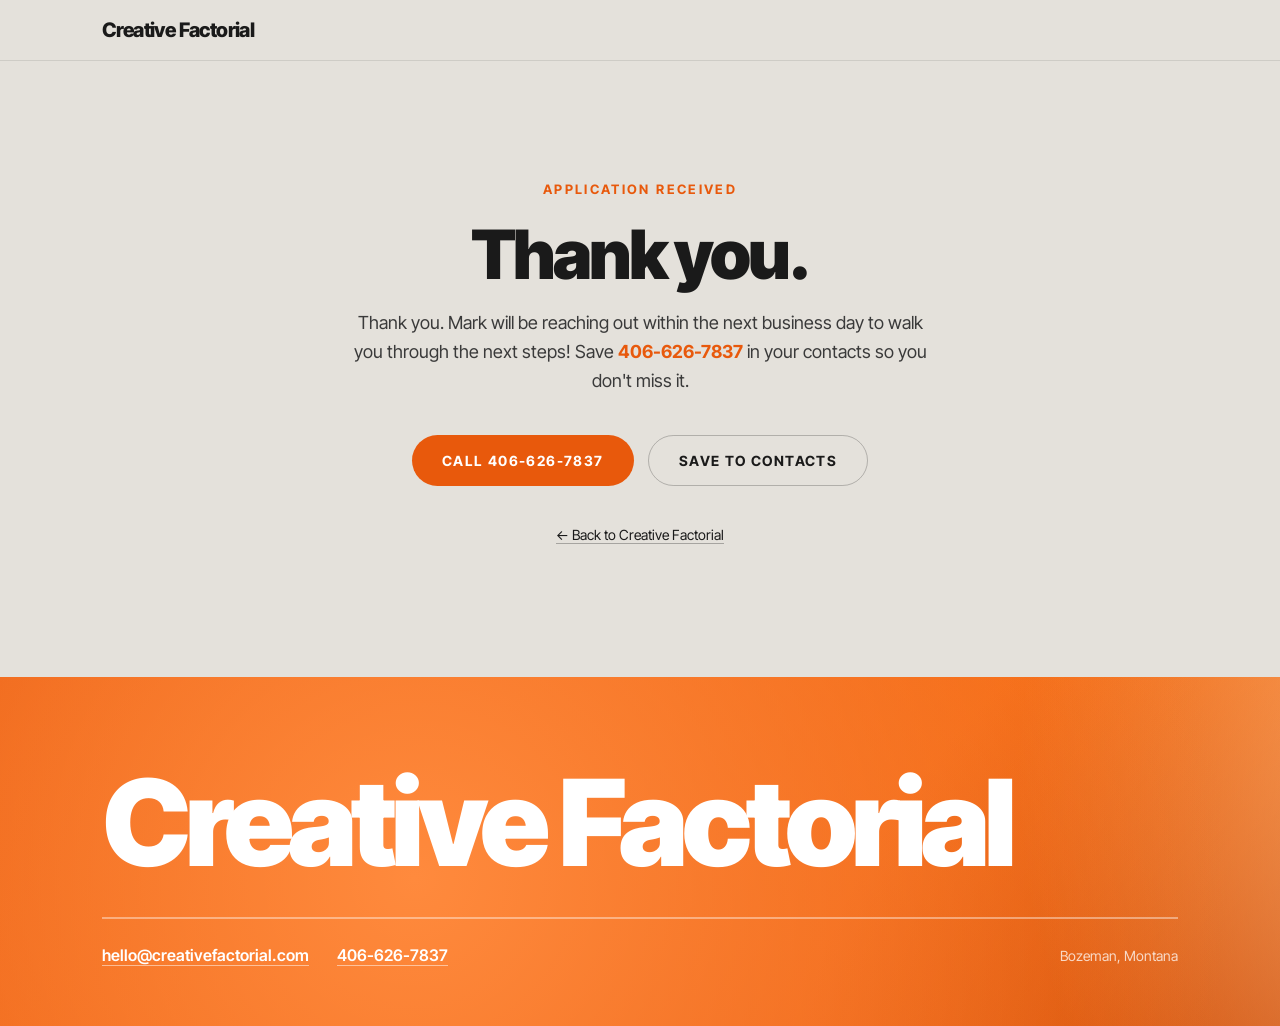
<file: thank-you.html>
<!DOCTYPE html>
<html lang="en">
<head>
  <!-- Meta Pixel Code -->
  <script>
  !function(f,b,e,v,n,t,s)
  {if(f.fbq)return;n=f.fbq=function(){n.callMethod?
  n.callMethod.apply(n,arguments):n.queue.push(arguments)};
  if(!f._fbq)f._fbq=n;n.push=n;n.loaded=!0;n.version='2.0';
  n.queue=[];t=b.createElement(e);t.async=!0;
  t.src=v;s=b.getElementsByTagName(e)[0];
  s.parentNode.insertBefore(t,s)}(window, document,'script',
  'https://connect.facebook.net/en_US/fbevents.js');
  fbq('init', '1047458384321366');
  fbq('track', 'PageView');
  fbq('track', 'Lead');
  </script>
  <noscript><img height="1" width="1" style="display:none"
  src="https://www.facebook.com/tr?id=1047458384321366&ev=PageView&noscript=1"
  /></noscript>
  <!-- End Meta Pixel Code -->
  <meta charset="UTF-8">
  <meta name="viewport" content="width=device-width, initial-scale=1.0">
  <title>Thank You — Creative Factorial</title>
  <meta name="description" content="Your submission to Creative Factorial has been received.">
  <meta name="robots" content="noindex">
  <link rel="icon" type="image/png" href="assets/icons/favicon.png">
  <link rel="preconnect" href="https://fonts.googleapis.com">
  <link rel="preconnect" href="https://fonts.gstatic.com" crossorigin>
  <link href="https://fonts.googleapis.com/css2?family=Inter+Tight:wght@400;600;700;800;900&display=swap" rel="stylesheet">
  <link rel="stylesheet" href="style.css">
</head>
<body>

  <header class="site-header">
    <div class="wrap header-row">
      <a href="index.html" class="brand" style="text-decoration: none; color: inherit;">Creative Factorial</a>
    </div>
  </header>

  <section class="thankyou-hero wrap">
    <p class="eyebrow">Application received</p>
    <h1 class="thankyou-heading">Thank you.</h1>
    <p class="thankyou-message">Thank you. Mark will be reaching out within the next business day to walk you through the next steps! Save <a href="tel:4066267837">406-626-7837</a> in your contacts so you don't miss it.</p>
    <div class="hero-buttons">
      <a href="tel:4066267837" class="btn btn-solid">Call 406-626-7837</a>
      <a href="assets/contact/mark-wilson.vcf" download class="btn btn-outline">Save to contacts</a>
    </div>
    <p class="thankyou-back"><a href="index.html">&larr; Back to Creative Factorial</a></p>
  </section>

  <footer class="band band-orange footer">
    <div class="wrap">
      <p class="footer-brand">Creative Factorial</p>
      <div class="footer-row">
        <div class="footer-links">
          <a href="mailto:hello@creativefactorial.com">hello@creativefactorial.com</a>
          <a href="tel:4066267837">406-626-7837</a>
        </div>
        <p class="footer-location">Bozeman, Montana</p>
      </div>
    </div>
  </footer>

</body>
</html>
</file>
<file: style.css>
* { box-sizing: border-box; }
html { scroll-behavior: smooth; }
body {
  margin: 0;
  font-family: 'Inter Tight', system-ui, sans-serif;
  color: #1A1A1A;
  background: #E4E1DB;
  -webkit-font-smoothing: antialiased;
  text-rendering: optimizeLegibility;
  overflow-x: hidden;
}
a { color: #E8590C; text-decoration: none; }
a:hover { color: #C24A08; }
input, select, textarea, button { font-family: inherit; }

@keyframes cfDrift {
  0%   { background-position: 0% 40%, 100% 20%, 50% 90%, 30% 60%, 0% 0%; }
  50%  { background-position: 30% 60%, 70% 40%, 40% 60%, 60% 40%, 100% 100%; }
  100% { background-position: 0% 40%, 100% 20%, 50% 90%, 30% 60%, 0% 0%; }
}

.wrap { max-width: 1120px; margin: 0 auto; padding: 0 22px; }
.wrap-narrow { max-width: 760px; }
.section { padding: 82px 22px; }

/* Header */
.site-header {
  position: sticky; top: 0; z-index: 50;
  background: rgba(228, 225, 219, 0.9);
  backdrop-filter: blur(10px);
  border-bottom: 1px solid rgba(26, 26, 26, 0.1);
}
.header-row { padding: 18px 22px; display: flex; align-items: center; justify-content: space-between; gap: 16px; }
.brand { font-weight: 800; font-size: 20px; letter-spacing: -0.03em; }
.header-cta {
  font-weight: 700; font-size: 14px; letter-spacing: -0.01em;
  color: #1A1A1A; border-bottom: 2px solid #E8590C; padding-bottom: 2px;
}

/* Hero */
.hero { padding: 72px 22px 84px; }
.eyebrow {
  margin: 0 0 26px; font-size: 13px; font-weight: 700;
  letter-spacing: 0.18em; text-transform: uppercase; color: #E8590C;
}
.hero h1 {
  margin: 0; font-weight: 900; letter-spacing: -0.045em; line-height: 0.94;
  font-size: clamp(40px, 8.4vw, 88px); text-wrap: balance;
}
.hero-sub { margin: 34px 0 0; max-width: 620px; font-size: clamp(17px, 2.4vw, 21px); line-height: 1.5; color: #3A3A3A; }
.hero-buttons { display: flex; flex-wrap: wrap; gap: 14px; margin-top: 40px; }

.btn {
  display: inline-flex; align-items: center; font-weight: 700; font-size: 14px;
  letter-spacing: 0.1em; text-transform: uppercase; padding: 16px 30px; border-radius: 999px;
  transition: transform .15s ease, box-shadow .15s ease;
}
.btn:hover { transform: translateY(-1px); }
.btn-solid { background: #E8590C; color: #fff; border: none; cursor: pointer; }
.btn-solid:hover { color: #fff; }
.btn-outline { color: #1A1A1A; border: 1.5px solid rgba(26, 26, 26, 0.25); }
.btn-outline:hover { color: #1A1A1A; }

/* Orange band */
.band-orange {
  position: relative; color: #fff; padding: 82px 0;
  background-color: #E8590C;
  background-image:
    radial-gradient(circle at 18% 32%, #FF8A3D 0%, rgba(255, 138, 61, 0) 42%),
    radial-gradient(circle at 82% 18%, #FFC08A 0%, rgba(255, 192, 138, 0) 38%),
    radial-gradient(circle at 62% 82%, #B23600 0%, rgba(178, 54, 0, 0) 46%),
    radial-gradient(circle at 30% 72%, #E8590C 0%, rgba(232, 89, 12, 0) 52%),
    linear-gradient(120deg, #E8590C, #FF7A1A 45%, #B23600);
  background-size: 180% 180%, 160% 160%, 190% 190%, 170% 170%, 200% 200%;
  animation: cfDrift 26s ease-in-out infinite;
}
.band-orange h2 { margin: 0 0 12px; font-weight: 900; letter-spacing: -0.04em; line-height: 0.98; font-size: clamp(30px, 5.4vw, 54px); max-width: 780px; text-wrap: balance; }
.band-sub { margin: 0 0 52px; max-width: 620px; font-size: 18px; line-height: 1.5; color: rgba(255, 255, 255, 0.9); }
.feature-grid { display: grid; gap: 28px; grid-template-columns: repeat(auto-fit, minmax(240px, 1fr)); }
.feature { border-top: 2px solid rgba(255, 255, 255, 0.5); padding-top: 22px; }
.feature-kicker { margin: 0 0 10px; font-size: 13px; font-weight: 700; letter-spacing: 0.16em; text-transform: uppercase; color: rgba(255, 255, 255, 0.7); }
.feature h3 { margin: 0 0 12px; font-weight: 800; font-size: 23px; letter-spacing: -0.02em; }
.feature p { margin: 0; font-size: 15.5px; line-height: 1.55; color: rgba(255, 255, 255, 0.92); }
.band-footnote { margin: 52px 0 0; padding-top: 26px; border-top: 2px solid rgba(255, 255, 255, 0.5); max-width: 820px; font-size: 17px; line-height: 1.55; color: rgba(255, 255, 255, 0.95); }

/* Slots section */
.section-head { display: flex; flex-wrap: wrap; align-items: flex-end; justify-content: space-between; gap: 22px; margin-bottom: 34px; }
.section-head h2, .section-title-tight { margin: 0 0 12px; font-weight: 900; letter-spacing: -0.04em; line-height: 0.98; font-size: clamp(30px, 5.4vw, 52px); }
.section-sub { margin: 0; max-width: 520px; font-size: 16px; line-height: 1.5; color: #3A3A3A; }
.drop-dates { display: flex; gap: 34px; }
.date-label { margin: 0 0 4px; font-size: 12px; font-weight: 700; letter-spacing: 0.12em; text-transform: uppercase; color: #8A8781; }
.date-value { margin: 0; font-size: 19px; font-weight: 800; letter-spacing: -0.02em; }
.date-value-accent { color: #E8590C; }

.slot-grid { display: grid; gap: 12px; grid-template-columns: repeat(auto-fill, minmax(150px, 1fr)); }
.slot-tile {
  display: flex; flex-direction: column; justify-content: space-between; gap: 18px;
  min-height: 110px; padding: 16px; border-radius: 14px; text-align: left;
  width: 100%; font: inherit;
  transition: transform .18s ease, box-shadow .18s ease, border-color .18s ease;
}
button.slot-tile { border: none; }
.slot-tile:hover:not(.slot-taken) { transform: translateY(-2px); box-shadow: 0 8px 20px rgba(0,0,0,0.12); }
.slot-taken { background: #D7D4CE; color: #8F8C86; border: 1.5px solid transparent; cursor: default; }
.slot-open { background: #FFFFFF; color: #1A1A1A; border: 1.5px solid rgba(26,26,26,0.14); cursor: pointer; }
.slot-oneleft { background: #FFFFFF; color: #1A1A1A; border: 1.5px solid #E8590C; cursor: pointer; }
.slot-name { font-weight: 700; font-size: 15.5px; letter-spacing: -0.015em; line-height: 1.2; }
.slot-badge { font-size: 10.5px; font-weight: 800; letter-spacing: 0.1em; text-transform: uppercase; padding: 4px 9px; border-radius: 999px; align-self: flex-start; }
.badge-taken { background: #BDBAB3; color: #5E5B55; }
.badge-open { background: #E8590C; color: #fff; }
.badge-oneleft { background: #1A1A1A; color: #fff; }

/* Zone map */
.zone-map {
  height: 460px; border-radius: 16px; overflow: hidden;
  border: 1.5px solid rgba(26, 26, 26, 0.12); background: #E4E1DB;
  font-family: 'Inter Tight', sans-serif;
}
.zone-legend { margin-top: 18px; display: flex; flex-wrap: wrap; gap: 18px 26px; }
.zone-legend-item { display: flex; align-items: center; gap: 9px; font-size: 14px; font-weight: 600; }
.zone-legend-swatch { width: 14px; height: 14px; border-radius: 4px; flex: none; }
.zone-tooltip { font-family: 'Inter Tight', sans-serif; }
.zone-tooltip strong { display: block; font-size: 14px; margin-bottom: 4px; }
.zone-tooltip span { display: block; font-size: 12.5px; color: #3A3A3A; line-height: 1.5; }

/* Dark band / math */
.band-dark { background: #1A1A1A; color: #fff; padding: 82px 0; }
.band-dark h2 { margin: 0 0 12px; font-weight: 900; letter-spacing: -0.04em; line-height: 0.98; font-size: clamp(30px, 5.4vw, 52px); }
.band-sub-dark { color: rgba(255, 255, 255, 0.7); max-width: 560px; margin: 0 0 46px; }
.pricing-grid { display: grid; gap: 16px; grid-template-columns: repeat(auto-fit, minmax(240px, 1fr)); }
.price-card { background: #242424; border: 1px solid rgba(255, 255, 255, 0.14); border-radius: 16px; padding: 26px; }
.price-card-highlight { border-color: #E8590C; }
.price-kicker { margin: 0 0 18px; font-size: 13px; font-weight: 700; letter-spacing: 0.12em; text-transform: uppercase; color: rgba(255, 255, 255, 0.5); }
.price-kicker-accent { color: #E8590C; }
.price-value { margin: 0 0 4px; font-weight: 900; font-size: 40px; letter-spacing: -0.03em; }
.price-value-muted { color: rgba(255, 255, 255, 0.9); }
.price-unit { margin: 0 0 18px; font-size: 14px; color: rgba(255, 255, 255, 0.6); }
.price-list { margin: 0; padding: 0; list-style: none; font-size: 14.5px; line-height: 1.9; color: rgba(255, 255, 255, 0.85); }
.price-list-muted { color: rgba(255, 255, 255, 0.6); }
.math-callout {
  margin: 46px 0 0; padding: 26px 28px; background: #E8590C; border-radius: 16px;
  font-weight: 800; font-size: clamp(20px, 3.2vw, 28px); letter-spacing: -0.02em; line-height: 1.25; max-width: 760px;
}

/* Proof */
.proof-photo-wrap { max-width: 420px; margin: 0 auto; }
.proof-photo { aspect-ratio: 900 / 1264; border-radius: 16px; overflow: hidden; }
.proof-photo img { width: 100%; height: 100%; object-fit: cover; display: block; }
.logo-row { margin-top: 40px; display: grid; gap: 16px; grid-template-columns: repeat(3, 1fr); }
.logo-slot {
  height: 96px; border-radius: 12px; font-size: 11.5px;
  background: #fff; border: 1px solid rgba(26, 26, 26, 0.1);
  display: flex; align-items: center; justify-content: center; padding: 12px;
}
.logo-slot img { max-width: 100%; max-height: 100%; object-fit: contain; }

/* Apply form */
.band-light { background: #EFEDE8; padding: 82px 0; border-top: 1px solid rgba(26, 26, 26, 0.08); }
.band-light h2 { margin: 0 0 12px; font-weight: 900; letter-spacing: -0.04em; line-height: 0.98; font-size: clamp(30px, 5.4vw, 52px); }
.apply-form { display: grid; gap: 22px; margin-top: 40px; }
.field { display: block; }
.field-label { display: block; font-size: 13px; font-weight: 700; letter-spacing: 0.06em; text-transform: uppercase; color: #1A1A1A; margin-bottom: 8px; }
.field input, .field select {
  width: 100%; padding: 14px 16px; border: 1.5px solid rgba(26, 26, 26, 0.2);
  border-radius: 10px; font-size: 16px; background: #fff; appearance: none;
}
.field-row { display: grid; gap: 22px; grid-template-columns: 1fr 1fr; }
.channels { border: 1.5px solid rgba(26, 26, 26, 0.2); border-radius: 10px; padding: 18px 18px 8px; margin: 0; }
.channels legend { font-size: 13px; font-weight: 700; letter-spacing: 0.06em; text-transform: uppercase; padding: 0 6px; }
.channels-grid { display: grid; gap: 10px; grid-template-columns: 1fr 1fr; }
.checkbox-field { display: flex; align-items: center; gap: 9px; font-size: 15px; padding: 6px 0; }
.checkbox-field input { width: 18px; height: 18px; accent-color: #E8590C; }
.btn-submit { margin-top: 6px; border: none; font-size: 15px; letter-spacing: 0.08em; padding: 18px 30px; }
.confirmation { margin-top: 40px; padding: 26px 28px; background: #fff; border: 1.5px solid #E8590C; border-radius: 16px; }
.confirmation h3 { margin: 0 0 10px; font-weight: 800; font-size: 22px; letter-spacing: -0.02em; }
.confirmation p { margin: 0; font-size: 15px; line-height: 1.5; color: #3A3A3A; }

/* FAQ */
.faq { border-top: 1px solid rgba(26, 26, 26, 0.15); }
.faq-item { border-bottom: 1px solid rgba(26, 26, 26, 0.15); }
.faq-question {
  width: 100%; display: flex; align-items: center; justify-content: space-between; gap: 18px;
  padding: 24px 2px; background: none; border: none; cursor: pointer; text-align: left;
}
.faq-question span:first-child { font-weight: 700; font-size: clamp(17px, 2.6vw, 21px); letter-spacing: -0.02em; }
.faq-icon { font-weight: 400; font-size: 28px; line-height: 1; color: #E8590C; transition: transform .2s ease; display: inline-block; }
.faq-item.open .faq-icon { transform: rotate(45deg); }
.faq-answer { max-height: 0; overflow: hidden; transition: max-height .25s ease; }
.faq-item.open .faq-answer { max-height: 240px; }
.faq-answer p { margin: 0 2px 24px; font-size: 15.5px; line-height: 1.6; color: #3A3A3A; max-width: 620px; }

/* Thank you page */
.thankyou-hero { max-width: 640px; padding: 120px 22px; text-align: center; min-height: 55vh; }
.thankyou-heading { margin: 0 0 22px; font-weight: 900; letter-spacing: -0.045em; line-height: 0.94; font-size: clamp(40px, 7vw, 68px); }
.thankyou-message { margin: 0 0 40px; font-size: 18px; line-height: 1.6; color: #3A3A3A; }
.thankyou-message a { font-weight: 700; }
.thankyou-hero .hero-buttons { justify-content: center; margin-top: 0; }
.thankyou-back { margin-top: 40px; font-size: 14px; }
.thankyou-back a { color: #1A1A1A; border-bottom: 1px solid rgba(26, 26, 26, 0.3); }

/* Footer */
.footer { padding: 92px 0 60px; }
.footer-brand { margin: 0 0 40px; font-weight: 900; letter-spacing: -0.05em; line-height: 0.9; font-size: clamp(44px, 11vw, 120px); }
.footer-row { display: flex; flex-wrap: wrap; gap: 32px; align-items: center; justify-content: space-between; border-top: 2px solid rgba(255, 255, 255, 0.4); padding-top: 26px; }
.footer-links { display: flex; flex-wrap: wrap; gap: 28px; font-size: 16px; font-weight: 600; }
.footer-links a { color: #fff; border-bottom: 1px solid rgba(255, 255, 255, 0.5); }
.footer-links a:hover { color: #fff; }
.footer-location { margin: 0; font-size: 14px; color: rgba(255, 255, 255, 0.75); }

@media (max-width: 640px) {
  .field-row, .channels-grid { grid-template-columns: 1fr; }
  .proof-grid { grid-template-columns: 1fr; }
  .proof-stats { flex-direction: row; }
}
</file>
